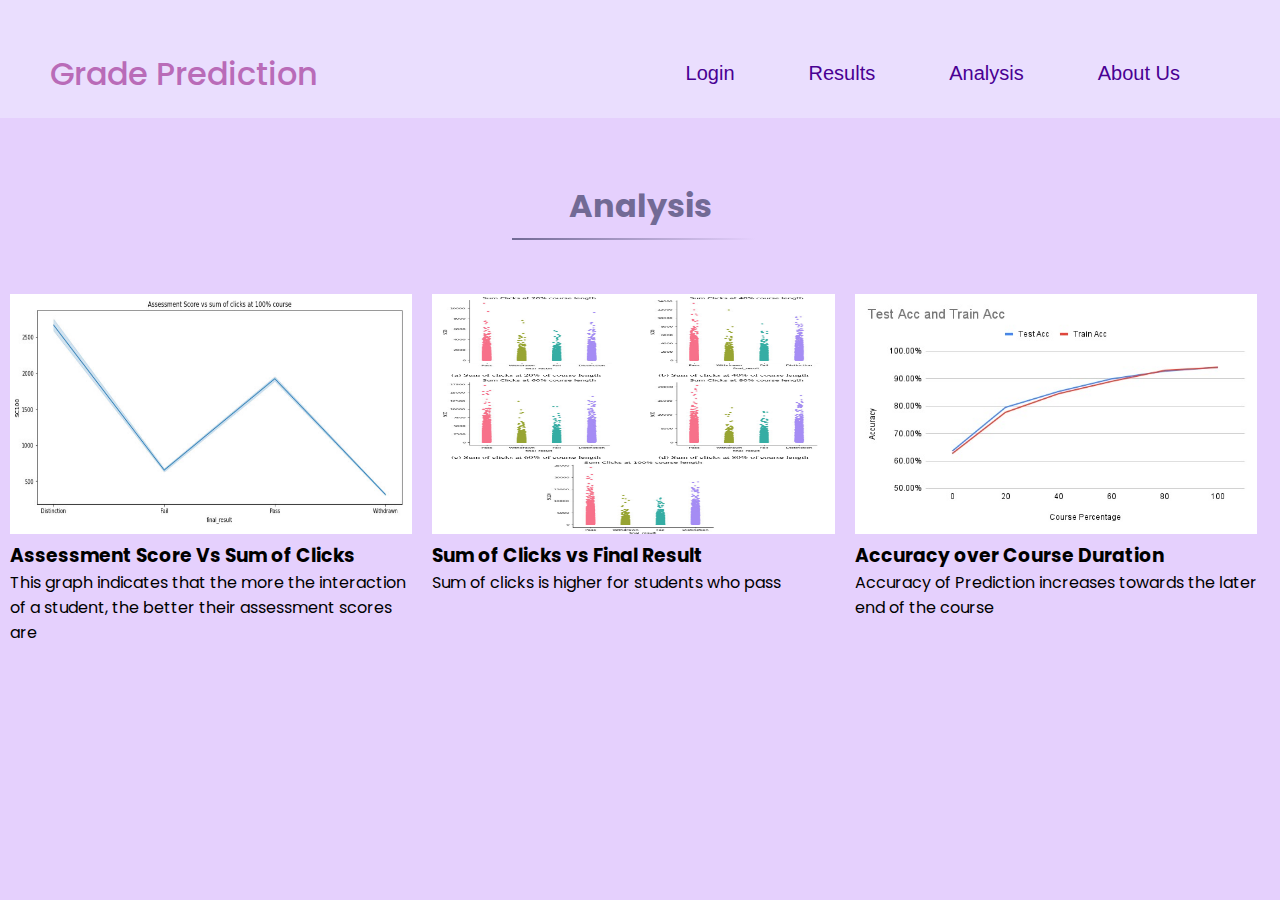
<file: analysis.html>
<!DOCTYPE html>
<html lang="en">
<head>
    <meta charset="UTF-8">
    <meta http-equiv="X-UA-Compatible" content="IE=edge">
    <meta name="viewport" content="width=s, initial-scale=1.0">
    <title>Analysis</title>
    <link rel="stylesheet" href="analysisstyle.css">
</head>
<body>
    <div class="full-page">
    <div class="navbar">
        <div>
            <a href='website.html'>Grade Prediction</a>
        </div>
        <nav>
            <ul id='MenuItems'>
                <li><a href="index.html">Login</a></li>          
                <li><a href="results.html">Results</a></li>
                <li><a href='analysis.html' >Analysis</a></li>
                <li><a href='ourteam.html' >About Us</a></li>
            </ul>
        </nav>
     </div>
    <section>
    <h1 class="title">Analysis</h1>
    <section>
    <div class="images">
        <div class="photo">
            <img src="images/ASvsSC.png" alt="photo" />
            <h3>Assessment Score Vs Sum of Clicks</h3>
            <p>This graph indicates that the more the interaction of a student, the better their assessment scores are</p>
        </div>
  
        <div class="photo">
            <img src="images/SC.png" alt="photo" />
            <h3>Sum of Clicks vs Final Result</h3>
            <p>Sum of clicks is higher for students who pass</p>
        </div>
        
        <div class="photo">
            <img src="images/accuracy.jpeg" alt="photo" />
            <h3>Accuracy over Course Duration</h3>
            <p>Accuracy of Prediction increases towards the later end of the course</p>
        </div> 

    </section>
</section>
</div>
</body>
</html>
</file>
<file: analysisstyle.css>
@import url('https://fonts.googleapis.com/css2?family=Poppins:wght@200;300;400;500;600;700&display=swap');
*{
  margin: 0;
  padding: 0;
  box-sizing: border-box;
}
body{
  
  font-family: "Poppins", sans-serif;
  min-height: 100vh;
  display: flex;
  background-color: #eee;
  justify-content: center;
  align-items: center;
}

.full-page
{
    height: 100%;
	width: 100%;
  background-color: #e5d0fd;
	/*background-image: linear-gradient(rgba(0,0,0,0.4),rgba(0,0,0,0.4)),url(images/bg-2.jpg);
	*/
  background-position: center;
	background-size: cover;
	position: absolute;
  align-items: center;
}

.navbar
{
    display: flex;
    align-items: center;
    width: 100%;
    background-color: rgba(237, 230, 255, 0.61);
    padding: 20px;
    padding-left: 50px;
    padding-right: 30px;
    padding-top: 50px;

}
nav
{
    flex: 1;
    text-align: right;
}
nav ul 
{
    display: inline-block;
    list-style: none;
}
nav ul li
{
    display: inline-block;
    margin-right: 70px;
}
nav ul li a
{
    text-decoration: none;
    font-size: 20px;
    color: #490093;
    font-family: sans-serif;
}
nav ul li button
{
    font-size: 20px;
    color: white;
    outline: none;
    border: none;
    background: transparent;
    cursor: pointer;
    font-family: sans-serif;
}
nav ul li button:hover
{
    color: rgb(114, 75, 133);
}
nav ul li a:hover
{
    color: rgb(103, 68, 119);
}
a
{
    text-decoration: none;
    color: #b96bb8;
    font-size: 32px;
    font-weight: 500;
    text-shadow: 2px;
}


.title{
    text-align: center;
    text-transform: capitalize;
    color: #726a95;
    position: relative;
    margin-top: 5%;
}

.title::after{
    content: "";
    position: absolute;
    width: 20%; height: 2px;
    background-image: linear-gradient(to left, transparent 5%, #726a95);
    bottom: -10px; left: 50%;
    transform: translate(-50%);
}

.chart{
    flex: 1 1 250px;
    margin:0;
    text-align: center;
    padding: 20px 10px;
    cursor: pointer;
    max-width: 300px;
    transition: all 0.3s;
}

.images {
   padding-top: 5%;
    display: flex;
}

.photo {
    width: 33% ;
    padding: 0 10px;
    height: 240px;
}

.photo img {
    width: 100%;
    height: 100%;
}
</file>
